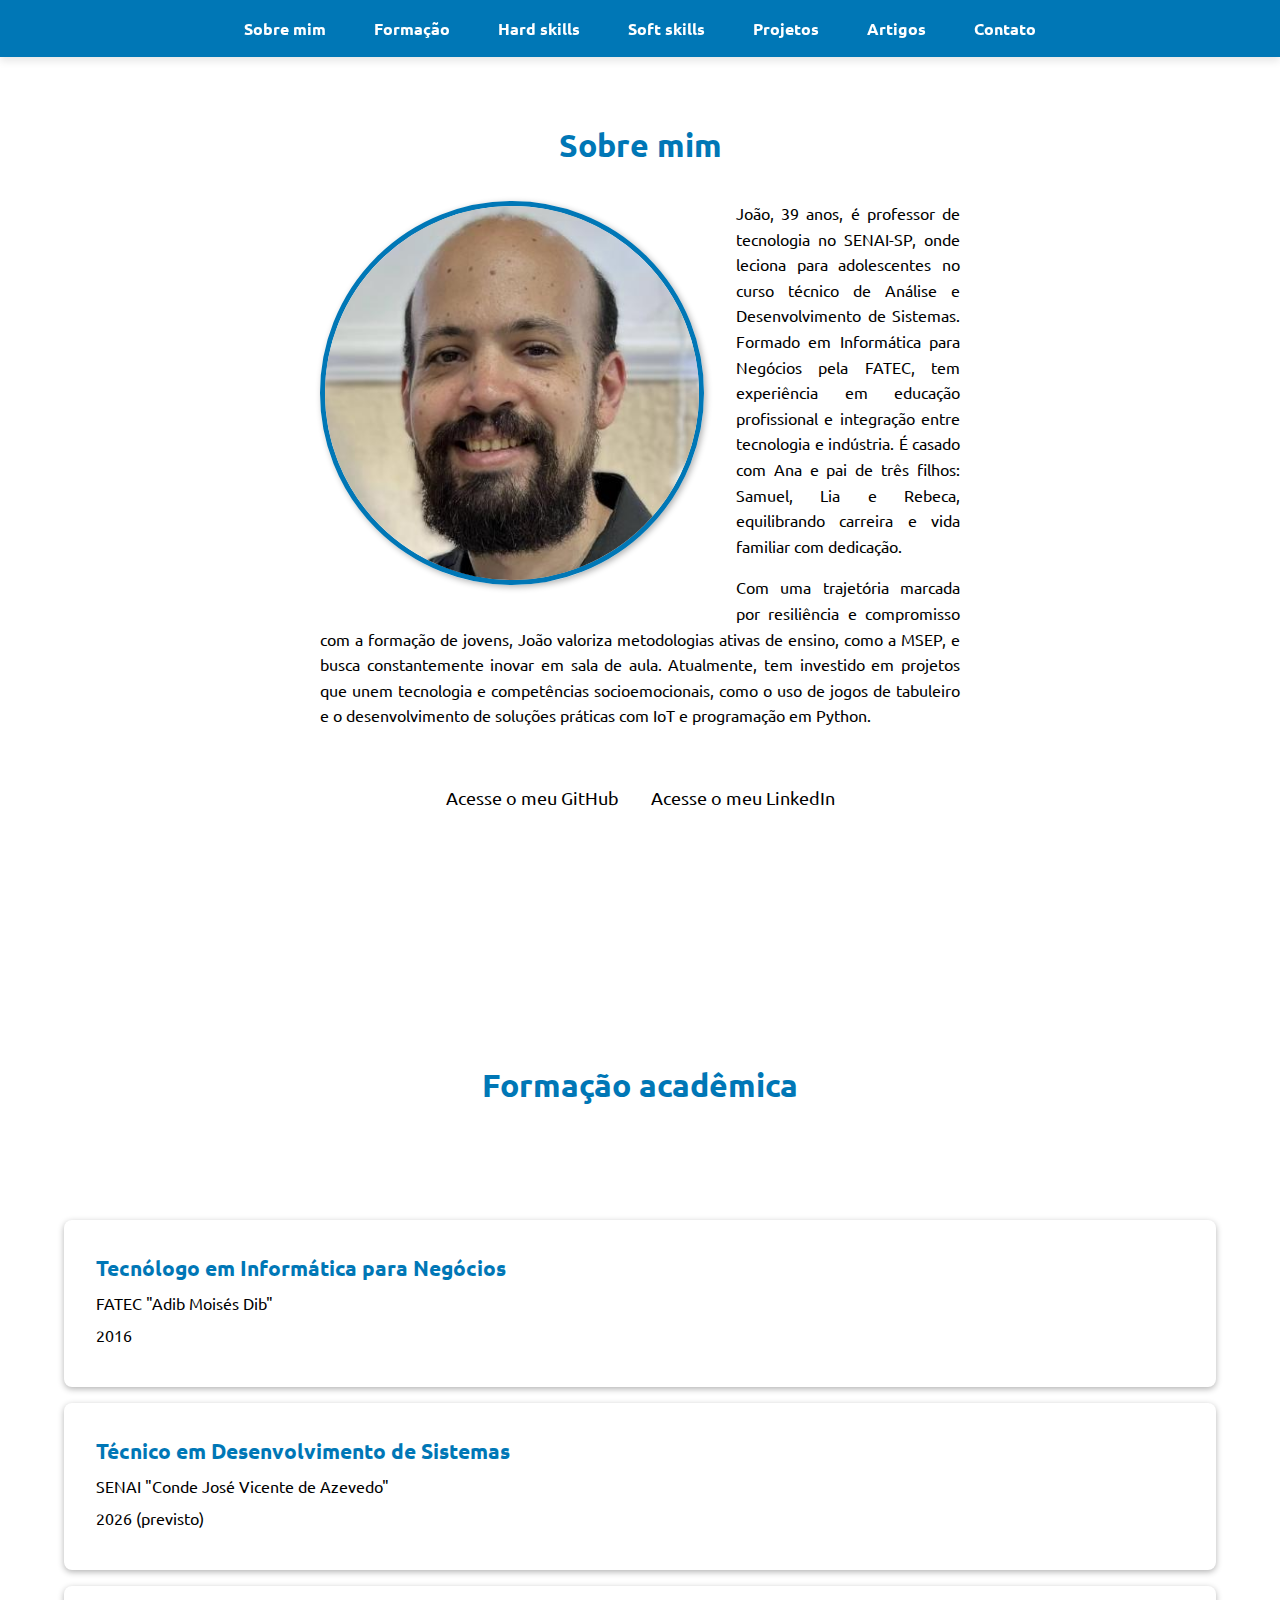
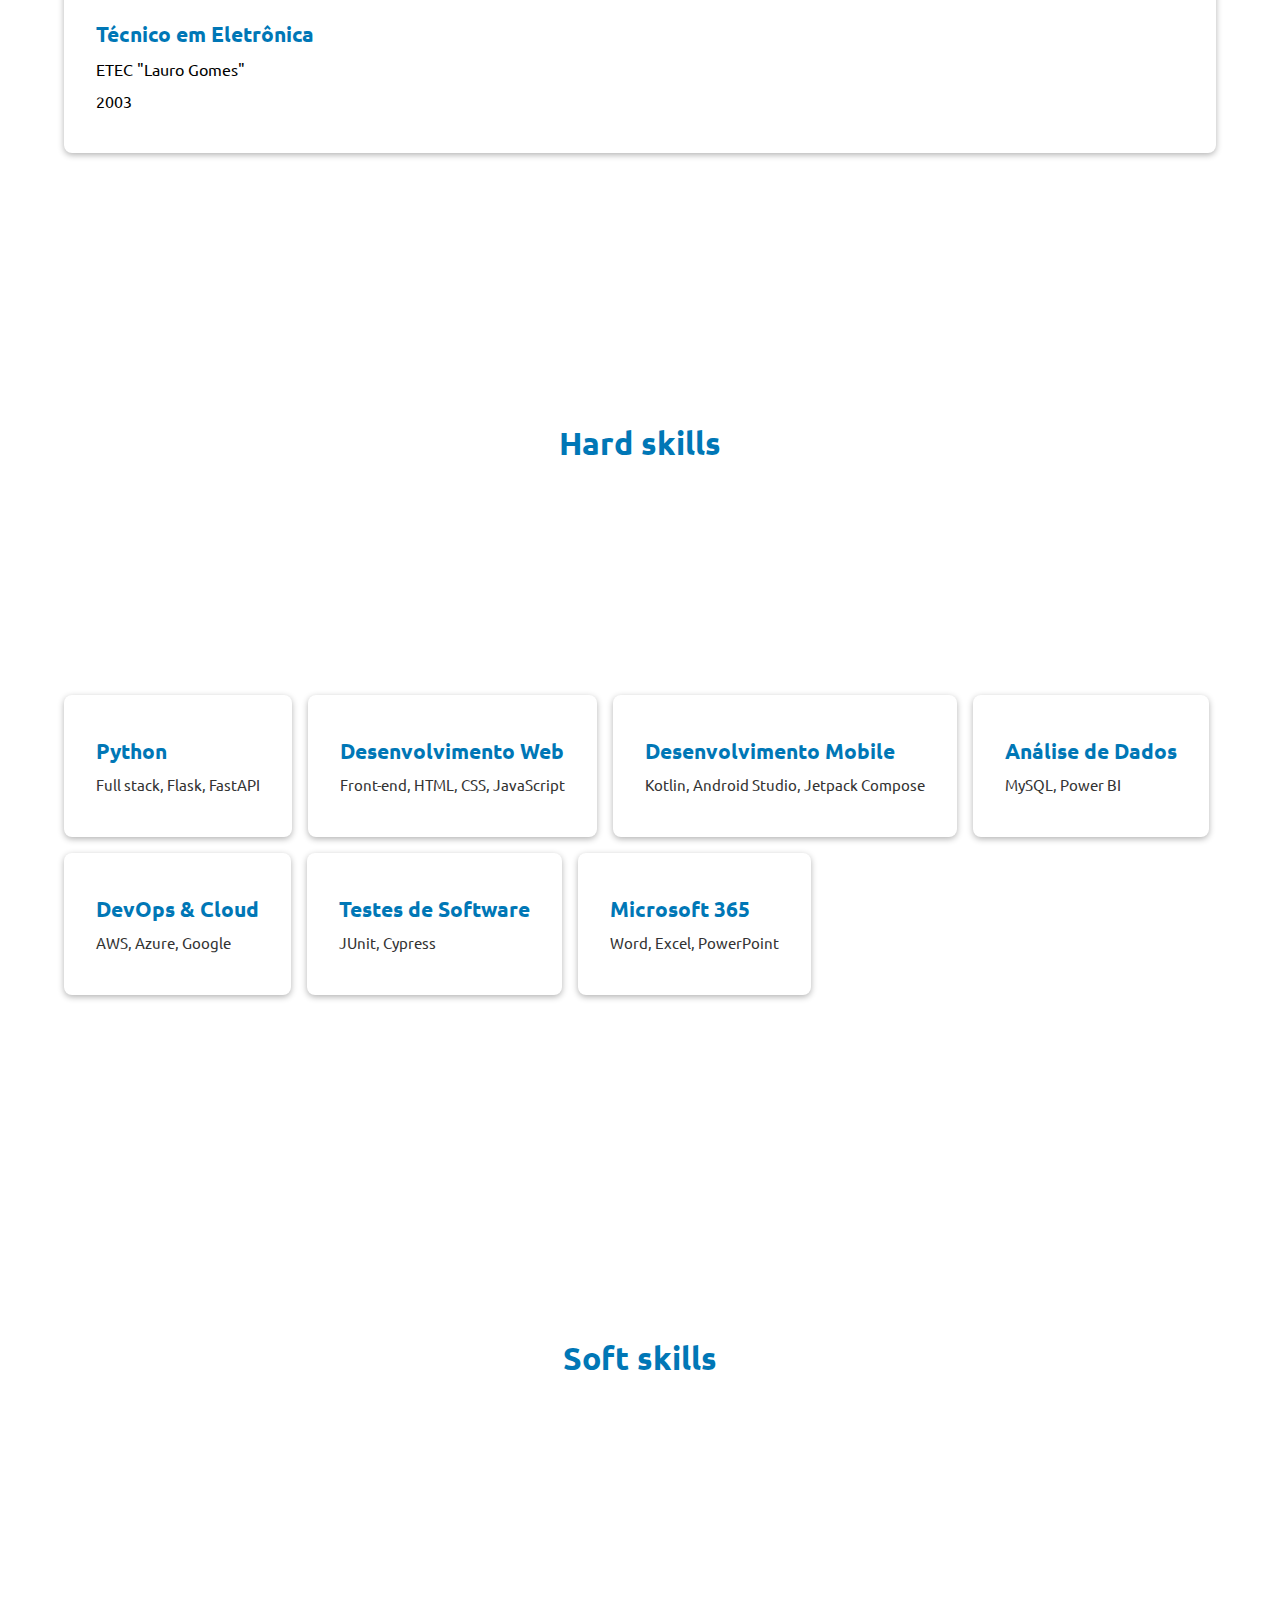
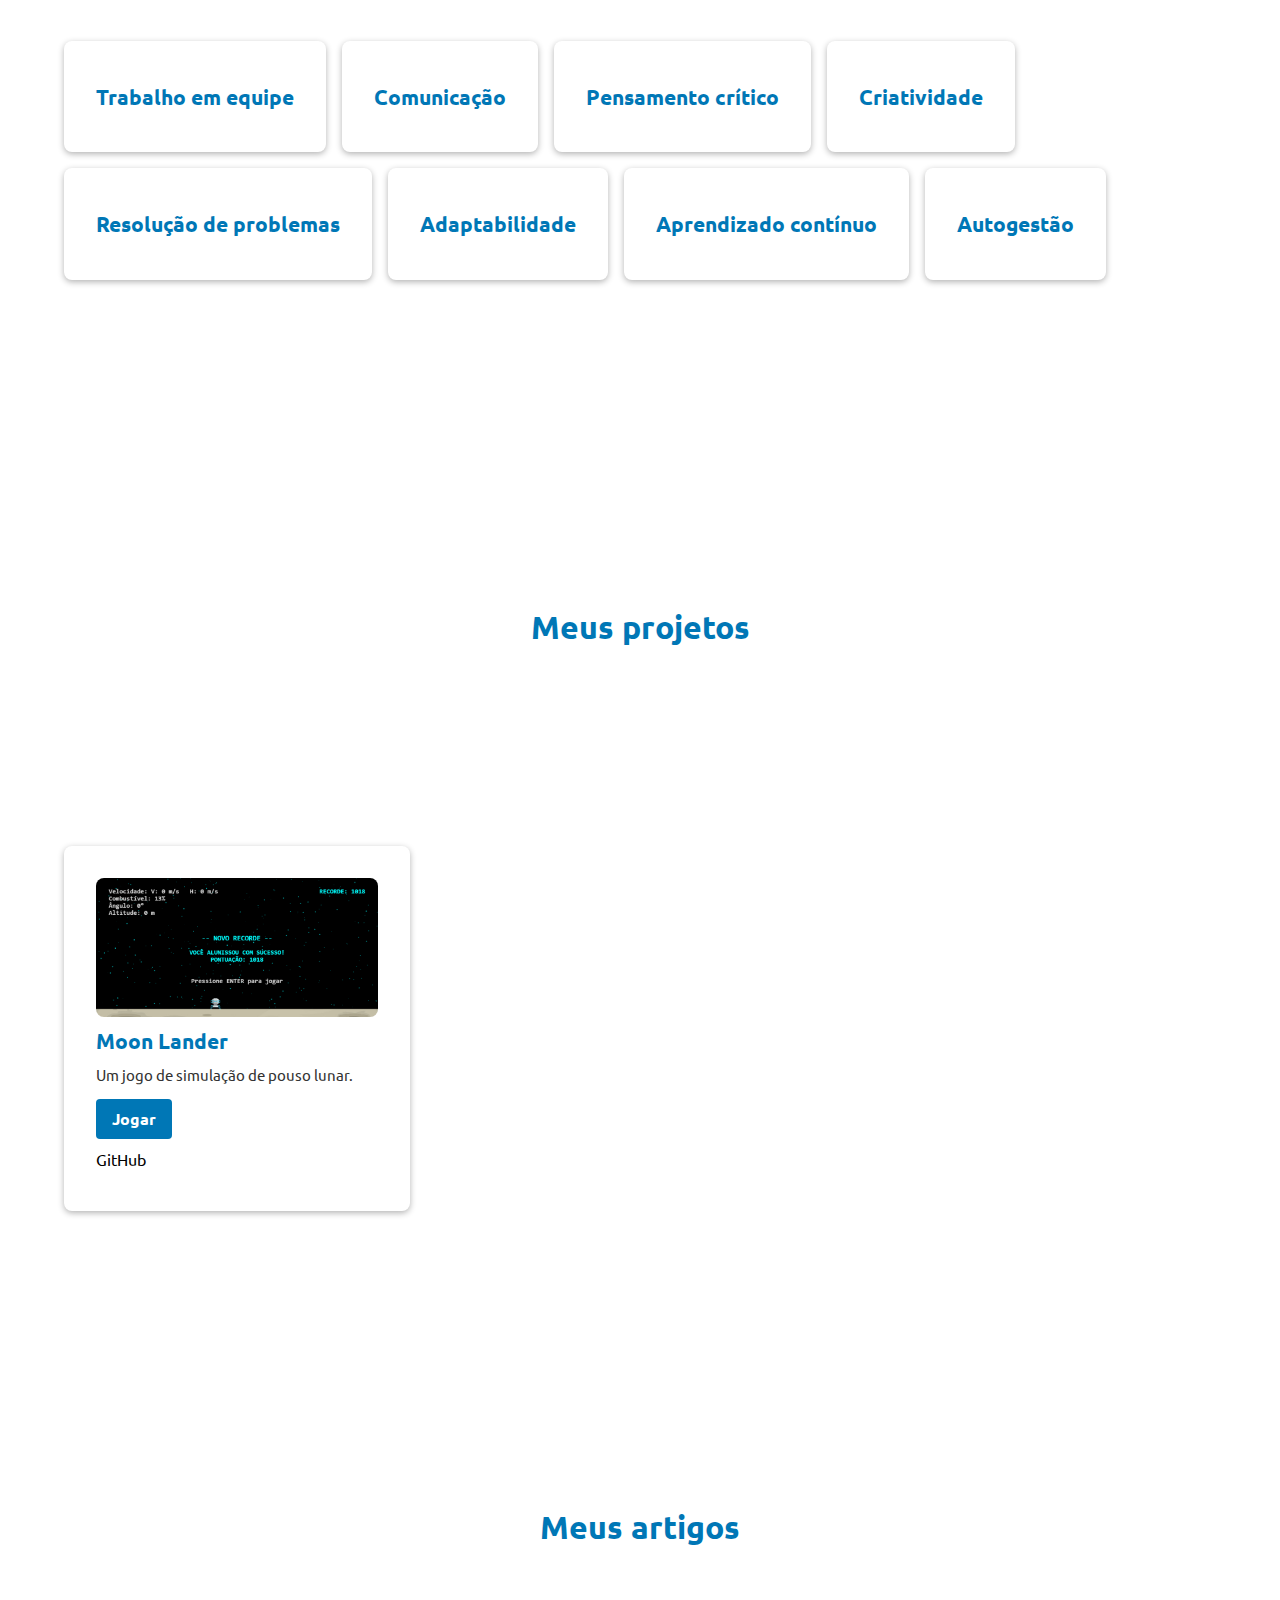
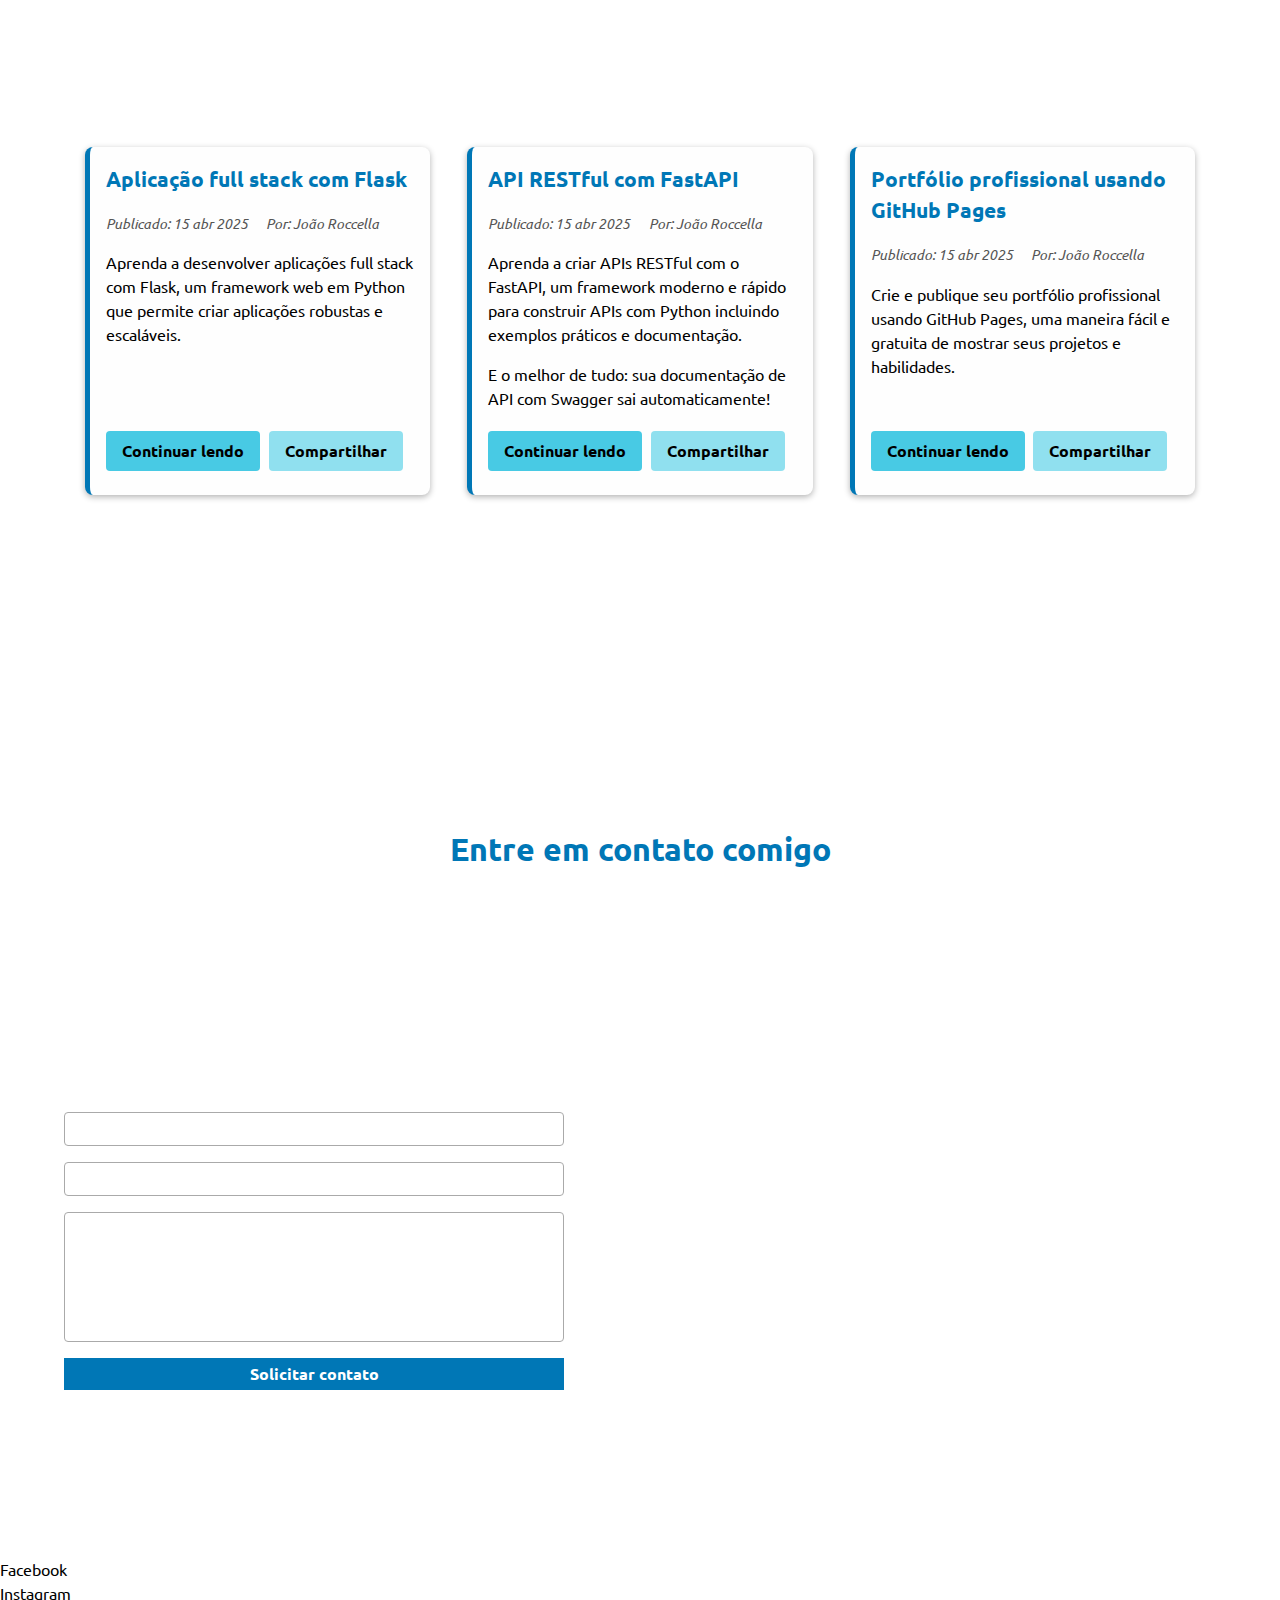
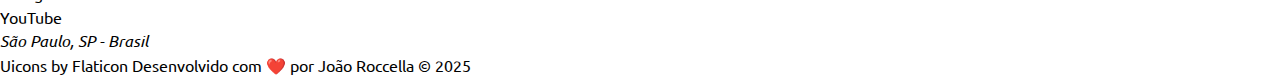
<file: index.html>
<!DOCTYPE html>
<html lang="pt-br">
    <head>
        <meta charset="UTF-8">
        <meta name="viewport" content="width=device-width, initial-scale=1.0">
        <title>Sobre mim</title>
        <!-- Estilos -->
        <link rel="stylesheet" href="reset.css">
        <link rel="stylesheet" href="style.css">
    </head>
    <body>
        
        <header class="navbar">
            <nav>
                <ul>
                    <li><a href="#sobreMim">Sobre mim</a></li>
                    <li><a href="#formacaoAcademica">Formação</a></li>
                    <li><a href="#hardSkills">Hard skills</a></li>
                    <li><a href="#softSkills">Soft skills</a></li>
                    <li><a href="#meusProjetos">Projetos</a></li>
                    <li><a href="#meusArtigos">Artigos</a></li>
                    <li><a href="#contato">Contato</a></li>
                </ul>
            </nav>
        </header>

        <section id="sobreMim">
            
            <h1>Sobre mim</h1>
            
            <img src="joao.jpg" alt="Foto de um homem branco de barba preta com pintinhas no rosto, sorrindo." width="200" title="Foto de um homem branco, calvo, de barba preta com pintinhas no rosto, sorrindo.">
            
            <p>João, 39 anos, é professor de tecnologia no SENAI-SP, onde leciona para adolescentes no curso técnico de Análise e Desenvolvimento de Sistemas. Formado em Informática para Negócios pela FATEC, tem experiência em educação profissional e integração entre tecnologia e indústria. É casado com Ana e pai de três filhos: Samuel, Lia e Rebeca, equilibrando carreira e vida familiar com dedicação.</p>
            
            <p>Com uma trajetória marcada por resiliência e compromisso com a formação de jovens, João valoriza metodologias ativas de ensino, como a MSEP, e busca constantemente inovar em sala de aula. Atualmente, tem investido em projetos que unem tecnologia e competências socioemocionais, como o uso de jogos de tabuleiro e o desenvolvimento de soluções práticas com IoT e programação em Python.</p>
            

        <ul class="redes">
            <li>
                <a href="https://github.com/joaoroccella" title="Clique para acessar meu portfólio no GitHub"
                    target="_blank">
                    <i class="fi fi-brands-github"></i>
                    <span>Acesse o meu GitHub</span>
                </a>
            </li>
            <li>
                <a href="https://www.linkedin.com/in/joaoroccella/" title="Clique para conhecer meu perfil profissional completo no LinkedIn" target="_blank">
                    <i class="fi fi-brands-linkedin"></i>
                    <span>Acesse o meu LinkedIn</span>
                </a>
            </li>
        </ul>
    </section>

    <section id="formacaoAcademica">

        <h2 class="titulo-secao">Formação acadêmica</h2>

        <div class="cards-em-coluna"> <!-- Contêiner dos cards -->

            <ul class="card">
                <li class="card-titulo">Tecnólogo em Informática para Negócios</li>
                <li class="instituicao-card">FATEC "Adib Moisés Dib"</li>
                <li class="ano-card">2016</li>
            </ul>

            <ul class="card">
                <li class="card-titulo">Técnico em Desenvolvimento de Sistemas</li>
                <li class="instituicao-card">SENAI "Conde José Vicente de Azevedo"</li>
                <li class="ano-card">2026 (previsto)</li>
            </ul>

            <ul class="card">
                <li class="card-titulo">Técnico em Eletrônica</li>
                <li class="instituicao-card">ETEC "Lauro Gomes"</li>
                <li class="ano-card">2003</li>
            </ul>

        </div>

    </section>

    <section id="hardSkills">
        <h2 class="titulo-secao">Hard skills</h2>

        <div class="cards-em-linha"> <!-- Contêiner dos cards (em linha) -->

            <ul class="card">
                <li class="card-icone"><i class="fi fi-brands-python"></i></li>
                <li class="card-titulo">Python</li>
                <li class="card-descricao">Full stack, Flask, FastAPI</li>
            </ul>

            <ul class="card">
                <li class="card-icone"><i class="fi fi-sr-site-browser"></i></li>
                <li class="card-titulo">Desenvolvimento Web</li>
                <li class="card-descricao">Front-end, HTML, CSS, JavaScript</li>
            </ul>

            <ul class="card">
                <li class="card-icone"><i class="fi fi-sr-phone-heart-message"></i></li>
                <li class="card-titulo">Desenvolvimento Mobile</li>
                <li class="card-descricao">Kotlin, Android Studio, Jetpack Compose</li>
            </ul>

            <ul class="card">
                <li class="card-icone"><i class="fi fi-sr-sql-server"></i></li>
                <li class="card-titulo">Análise de Dados</li>
                <li class="card-descricao">MySQL, Power BI</li>
            </ul>

            <ul class="card">
                <li class="card-icone"><i class="fi fi-sr-system-cloud"></i></li>
                <li class="card-titulo">DevOps & Cloud</li>
                <li class="card-descricao">AWS, Azure, Google</li>
            </ul>

            <ul class="card">
                <li class="card-icone"><i class="fi fi-sr-web-test"></i></li>
                <li class="card-titulo">Testes de Software</li>
                <li class="card-descricao">JUnit, Cypress</li>
            </ul>

            <ul class="card">
                <li class="card-icone"><i class="fi fi-brands-microsoft"></i></li>
                <li class="card-titulo">Microsoft 365</li>
                <li class="card-descricao">Word, Excel, PowerPoint</li>
            </ul>

        </div>

    </section>

    <section id="softSkills">

        <h2 class="titulo-secao">Soft skills</h2>

        <div class="cards-em-linha">

            <ul class="card">
                <li class="card-icone"><i class="fi fi-sr-lead-management"></i></li>
                <li class="card-titulo">Trabalho em equipe</li>
            </ul>

            <ul class="card">
                <li class="card-icone"><i class="fi fi-sr-bubble-discussion"></i></li>
                <li class="card-titulo">Comunicação</li>
            </ul>

            <ul class="card">
                <li class="card-icone"><i class="fi fi-sr-brain-circuit"></i></li>
                <li class="card-titulo">Pensamento crítico</li>
            </ul>

            <ul class="card">
                <li class="card-icone"><i class="fi fi-sr-lightbulb-on"></i></li>
                <li class="card-titulo">Criatividade</li>
            </ul>

            <ul class="card">
                <li class="card-icone"><i class="fi fi-sr-puzzle-pieces"></i></li>
                <li class="card-titulo">Resolução de problemas</li>
            </ul>

            <ul class="card">
                <li class="card-icone"><i class="fi fi-sr-convert-shapes"></i></li>
                <li class="card-titulo">Adaptabilidade</li>
            </ul>

            <ul class="card">
                <li class="card-icone"><i class="fi fi-sr-book-copy"></i></li>
                <li class="card-titulo">Aprendizado contínuo</li>
            </ul>

            <ul class="card">
                <li class="card-icone"><i class="fi fi-sr-stopwatch"></i></li>
                <li class="card-titulo">Autogestão</li>
            </ul>

        </div>

    </section>

        <section id="meusProjetos">
            <h2>Meus projetos</h2>
            
            <div class="cards-em-linha">

                <ul class="card">
                    <li class="card-imagem">
                        <img src="screen_moonlander.png" alt="Moon Lander"></li>
                    <li class="card-titulo">Moon Lander</li>
                    <li class="card-descricao">Um jogo de simulação de pouso lunar.</li>
                    <li class="card-cta">
                        <button type="button" class="botao botao-demo">Jogar</button></li>
                    <li class="card-gh"><a href="#">GitHub</a></li>
                </ul>

            </div>
        </section>

        <section id="meusArtigos">
            <h2 class="titulo-secao">Meus artigos</h2>
            
            <div class="artigos cards-em-linha">

                <article class="card">
                    <header>
                        <h3 class="card-titulo">Aplicação full stack com Flask</h3>
                        <span class="data-publicacao">15 abr 2025</span>
                        <span class="autor">João Roccella</span>
                    </header>
                    <p>Aprenda a desenvolver aplicações full stack com Flask, um framework web em Python que permite criar aplicações robustas e escaláveis.</p>
                    <footer>
                        <button type="button" class="botao botao-continue">Continuar lendo</button>
                        <button type="button" class="botao botao-compartilhar">Compartilhar</button>
                    </footer>
                </article>

                <article class="card">
                    <header>
                        <h3 class="card-titulo">API RESTful com FastAPI</h3>
                        <span class="data-publicacao">15 abr 2025</span>
                        <span class="autor">João Roccella</span>
                    </header>
                    <p>Aprenda a criar APIs RESTful com o FastAPI, um framework moderno e rápido para construir APIs com Python incluindo exemplos práticos e documentação.</p>
                    <p>E o melhor de tudo: sua documentação de API com Swagger sai automaticamente!</p>
                    <footer>
                        <button type="button" class="botao botao-continue">Continuar lendo</button>
                        <button type="button" class="botao botao-compartilhar">Compartilhar</button>
                    </footer>
                </article>

                <article class="card">
                    <header>
                        <h3 class="card-titulo">Portfólio profissional usando GitHub Pages</h3>
                        <span class="data-publicacao">15 abr 2025</span>
                        <span class="autor">João Roccella</span>
                    </header>
                    <p>Crie e publique seu portfólio profissional usando GitHub Pages, uma maneira fácil e gratuita de mostrar seus projetos e habilidades.</p>
                    <footer>
                        <button type="button" class="botao botao-continue">Continuar lendo</button>
                        <button type="button" class="botao botao-compartilhar">Compartilhar</button>
                    </footer>
                </article>
            </div>
        </section>

    <section id="contato">
        <h2 class="titulo-secao">Entre em contato comigo</h2>
        <form>
            <input type="text" name="nome">
            <input type="email" name="email">
            <textarea name="mensagem" rows="5" cols="50"></textarea>
            <input type="submit" name="botaoEnviar" value="Solicitar contato">
            <!-- <button type="button" name="botaoEnviar">Solicitar contato</button> -->
        </form>
    </section>

        <footer id="rodape">
            <ul>
                <li>Facebook</li>
                <li>Instagram</li>
                <li>YouTube</li>
            </ul>
            <address>São Paulo, SP - Brasil</address>
            <span>Uicons by <a href="https://www.flaticon.com/uicons">Flaticon</a></span>
            <span>Desenvolvido com ❤️ por João Roccella &copy; 2025</span>
        </footer>

</body>

</html>
</file>
<file: style.css>
@import url('https://fonts.googleapis.com/css2?family=Ubuntu:wght@400;700&display=swap');
@import url('https://cdn-uicons.flaticon.com/2.6.0/uicons-brands/css/uicons-brands.css');
@import url('https://cdn-uicons.flaticon.com/2.6.0/uicons-solid-rounded/css/uicons-solid-rounded.css');

body {
    font-family: 'Ubuntu', sans-serif;
}

h1 {
    font-size: 2em;
    /* 1rem = 16px  ->  1em = 'M' */
    font-weight: bold;
    color: #0077b6;
}

h2 {
    font-size: 2rem;
    font-weight: 700;
    color: #0077b6;
}

header.navbar {
    background-color: #0077b6;
    padding: 1rem 2rem;
    box-shadow: 0 4px 8px rgba(0, 0, 0, 0.1);
    position: sticky;
    /* pode ser necessário top, left, bottom ou right */
    top: 0;
}

header ul {
    display: flex;
    justify-content: center;
    gap: 1rem;
}

header a {
    color: #ffffff;
    font-weight: 700;
    padding: .5rem 1rem;
}

header a:hover {
    background-color: #023e8a;
}

section {
    min-height: 100vh;
    scroll-margin-top: 2rem; 
    padding: 4rem;
    display: grid;
    align-items: center;
}

.titulo-secao {
    text-align: center;
    margin-bottom: 2rem;
}

section h1, 
section h2 {
    text-align: center;
    margin-bottom: 2rem;
}

p {
    margin-bottom: 1rem;
}

#sobreMim {
    display: block;
    padding: 4rem 20rem;
}

#sobreMim img {
    float: left;
    margin: 0 2rem 1rem 0;
    width: 30vw;
    border-radius: 50%;
    border: 5px solid #0077b6;
    box-shadow: 2px 2px 6px rgba(0,0,0,0.3);
}

#sobreMim p {
    text-align: justify;
    margin: 0 0 1rem 0;
    line-height: 1.6;
}

.redes {
    clear: both;
    margin: 3rem 0;
    display: flex;
    justify-content: center;
    gap: 2rem;
    font-size: 1.1rem;
}

.redes i {
    font-size: 2rem;
    vertical-align: middle;
}

/* Cards */

.cards-em-coluna {
    display: flex;
    flex-direction: column;
    gap: 1rem;
}

.cards-em-linha {
    display: flex;
    flex-direction: row;
    gap: 1rem;
    flex-wrap: wrap;
}

.card {
    border-radius: 8px;
    padding: 2rem;
    box-shadow: 0 2px 6px rgba(0,0,0,0.3);
    list-style: none;
    font-family: inherit;
}

.card li {
    margin-bottom: 0.5rem;
}

.card .card-icone {
    font-size: 3rem;
    display: flex;
    justify-content: center;
}

.card .card-titulo {
    font-weight: bold;
    color: #0077b6;
    font-size: 1.3rem;
}

.card .card-instituicao {
    font-size: 1.1rem;
    color: #555;
}

.card-imagem img {
    width: 100%;
    border-radius: 8px;
    display: flex;
    justify-content: center;
}

.card-descricao {
    margin-top: 0.5rem;
    font-size: 0.95rem;
    color: #333;
}

/* Botões */
.botao {
    padding: 0.5rem 1rem;
    border: none;
    border-radius: 4px;
    margin: 0.3rem 0.3rem 0 0;
    cursor: pointer;
    font-weight: bold;
    font-family: inherit;
}

.botao-demo {
    background-color: #0077b6;
    color: #ffffff;
}

.botao-demo:hover {
    background-color: #023e8a;
}

.botao-continue {
    background-color: #48cae4;
    color: #000000;
}

.botao-continue:hover {
    background-color: #00b4d8;
}

.botao-compartilhar {
    background-color: #90e0ef;
    color: #000000;
}

.botao-compartilhar:hover {
    background-color: #00b4d8;
}

/* Artigos */
.artigos {
    justify-content: space-evenly;
}

.artigos article {
    display: flex;
    flex-direction: column;
    width: 30%;
    background-color: #fefefe;
    padding: 1rem;
    border-left: 5px solid #0077b6;
    margin-bottom: 1rem;
    border-radius: 8px;
}

.artigos h3 {
    margin-top: 0;
    color: #023e8a;
    margin-bottom: 1rem;
}

.artigos .data-publicacao, 
.artigos .autor {
    font-size: 0.9rem;
    font-style: italic;
    color: #555;
    margin-right: 1em;
}

.artigos .data-publicacao::before {
    content: "Publicado: ";
}

.artigos .autor::before {
    content: "Por: ";
}

.artigos p {
    margin-top: 1rem;
    margin-bottom: 0;
}

.artigos p:last-of-type {
    margin-bottom: 1rem;
}

.artigos footer {
   margin-top: auto;
   margin-bottom: .5rem;
}

/* Projetos */
#meusProjetos .card {
    width: 30%;
}

/* Ícones */
.card-icone i {
    color: #626786;
}

 .card-icone .fi-sr-web-test {
    color: green;
}

/* Formulário */
form {
    display: flex;
    flex-direction: column;
    gap: 1rem;
    max-width: 500px;
}

input[type="text"],
input[type="email"],
textarea {
    border: 1px solid #aaa;
    border-radius: 4px;
    padding: .25rem .75rem;
    color: #333;
    resize: none;
}

input[type="submit"] {
    background-color: #0077b6;
    color: #ffffff;
    padding: .25rem .75rem;
    border: none;
    font-weight: 700;
}

/* Responsividade */
@media (max-width: 768px) {

    #sobreMim {
        padding: 2rem;
    }

    .redes {
        margin: 2rem 0 0;
        flex-direction: column;
        align-items: center;
        gap: .5rem;
    }

    section {
        display: block;
        padding: 2rem;
        min-height: initial;
    }

    .cards-linha {
        flex-direction: column;
        align-items: center;
    }

    header ul {
        flex-direction: column;
    }

    .card,
    #meusProjetos .card,
    #meusArtigos .card,
    #sobreMim img {
        width: 100%;
    }

}
</file>
